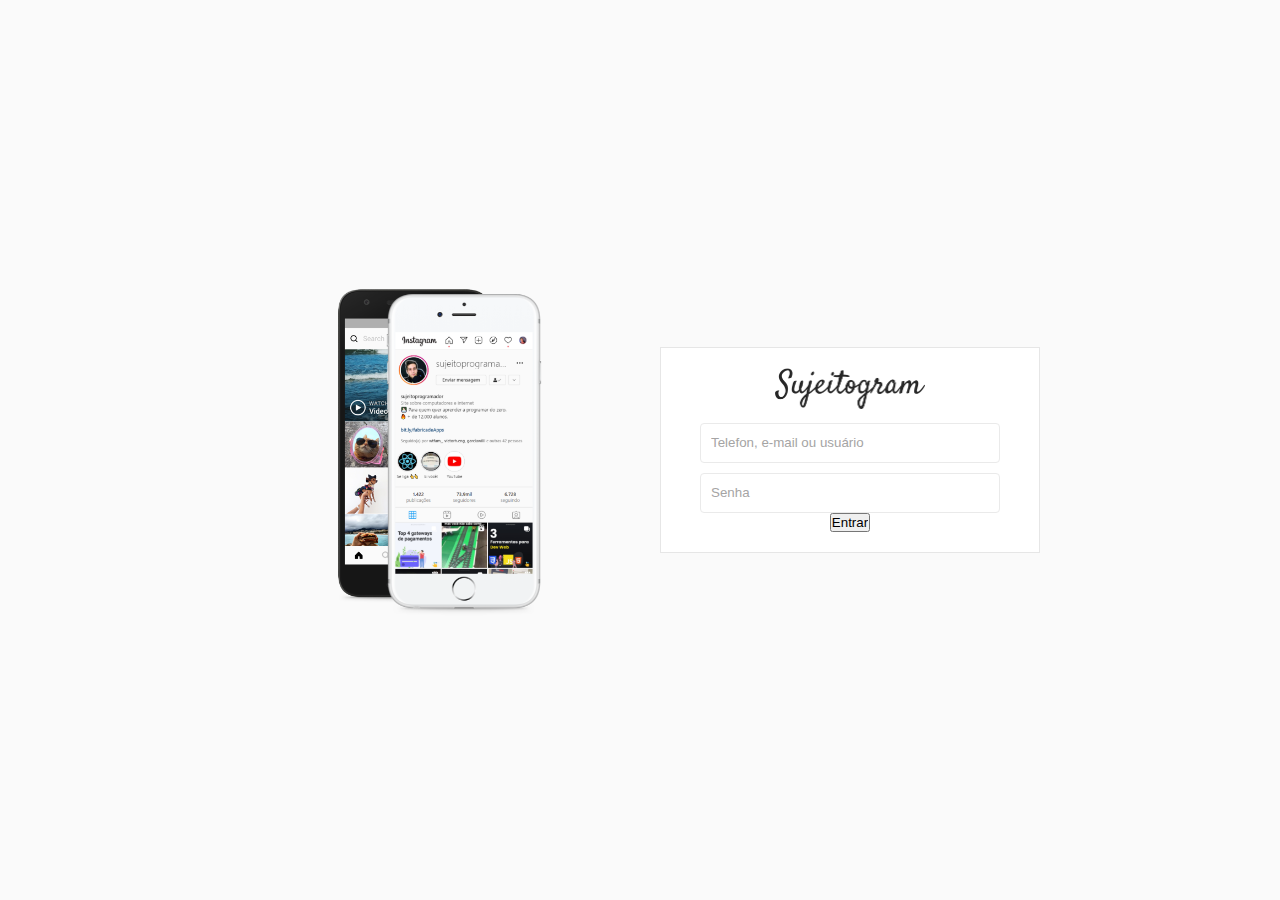
<file: instagram/index.html>
<!DOCTYPE html>
<html lang="pt-br">
<head>
    <meta charset="UTF-8">
    <meta name="viewport" content="width=device-width, initial-scale=1.0">
    <link rel="stylesheet" href="assets/css/style.css">
    <title>Instagram</title>
</head>
<body>
   <div id="wrapper">
        <div id="container">
            <div class="colum left"> </div>

            <div class="colum right">
                <div class="login-panel">
                    <div class="logo">
                        <img class="logo-img" src="assets/images/logo.png" alt="logo sujeitogram">
                    </div>
                    <form>
                        <input 
                        type="text" 
                        name="username" 
                        id="username" placeholder="Telefon, e-mail ou usuário">

                        <input 
                        type="password" name="password" 
                        id="password" placeholder="Senha">

                        <input type="submit" value="Entrar">
                    </form>
                </div>
            </div>
        </div> 
   </div>
</body>
</html>
</file>
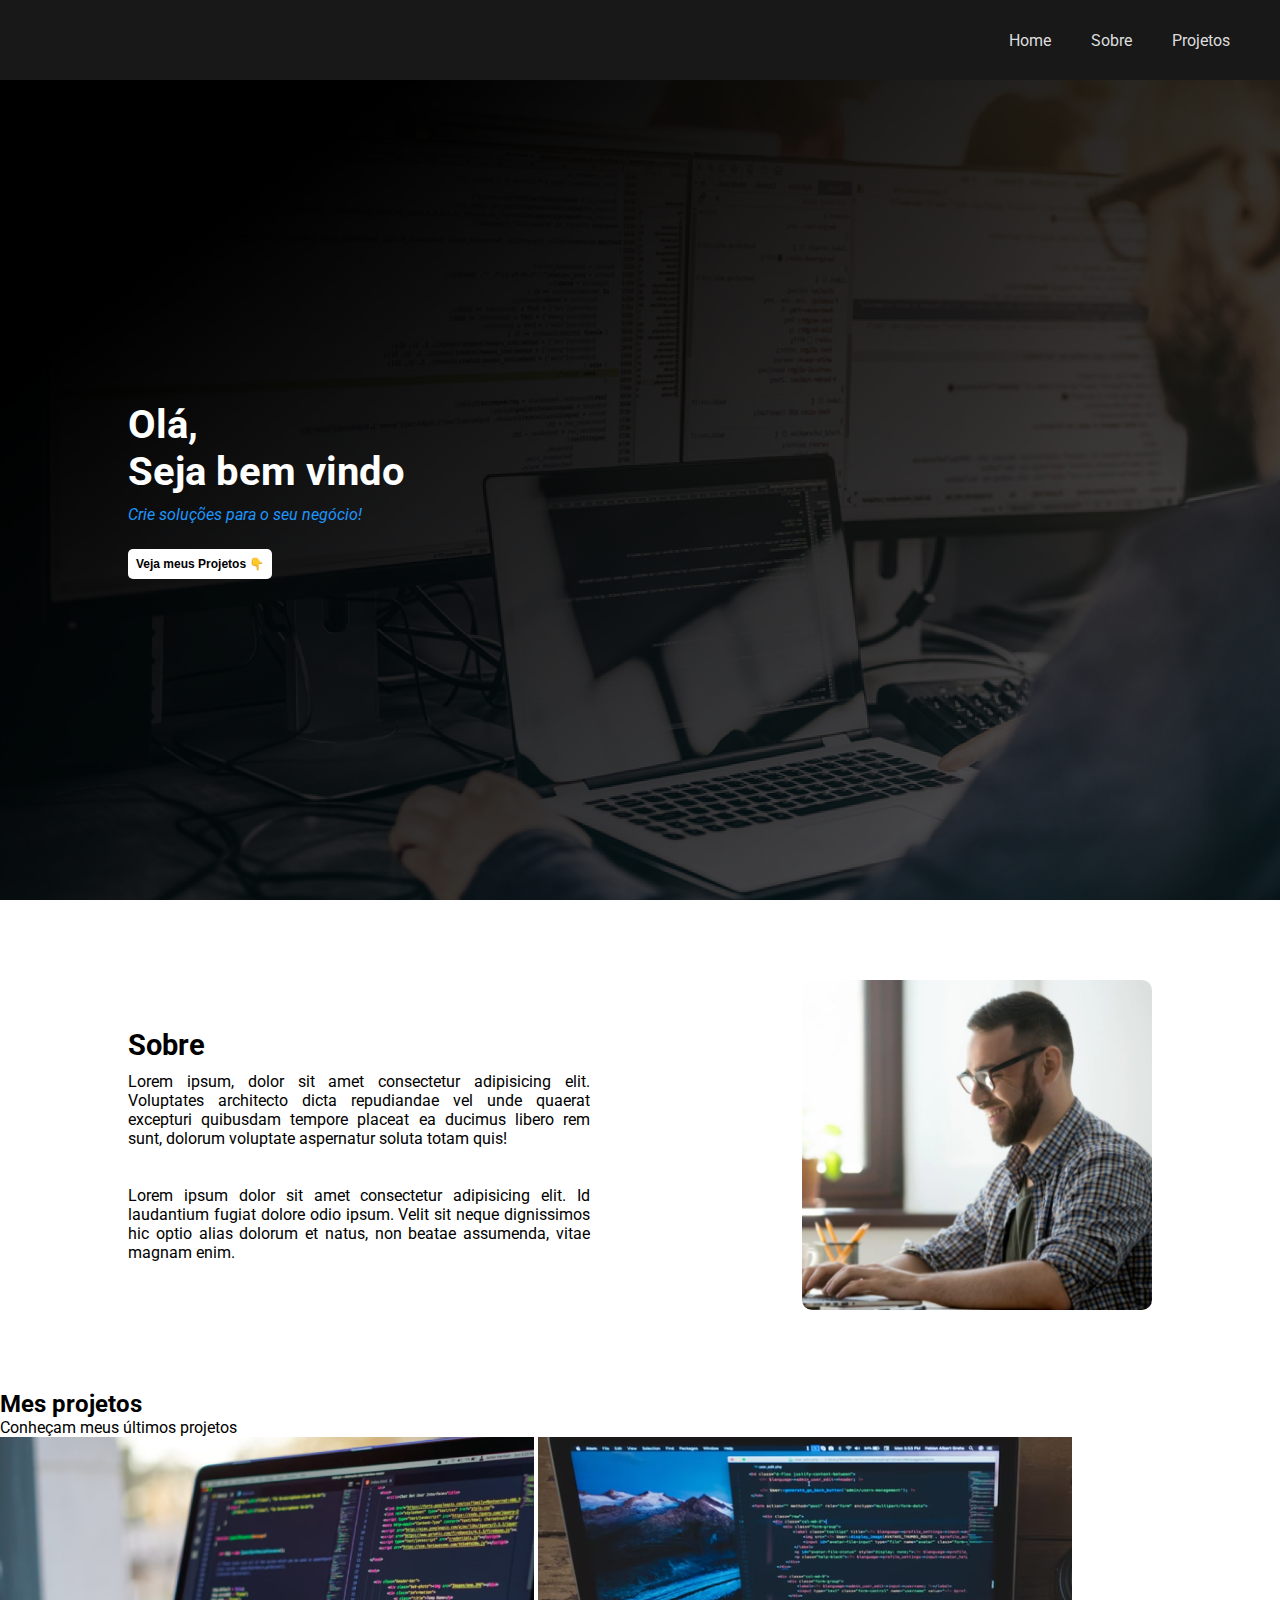
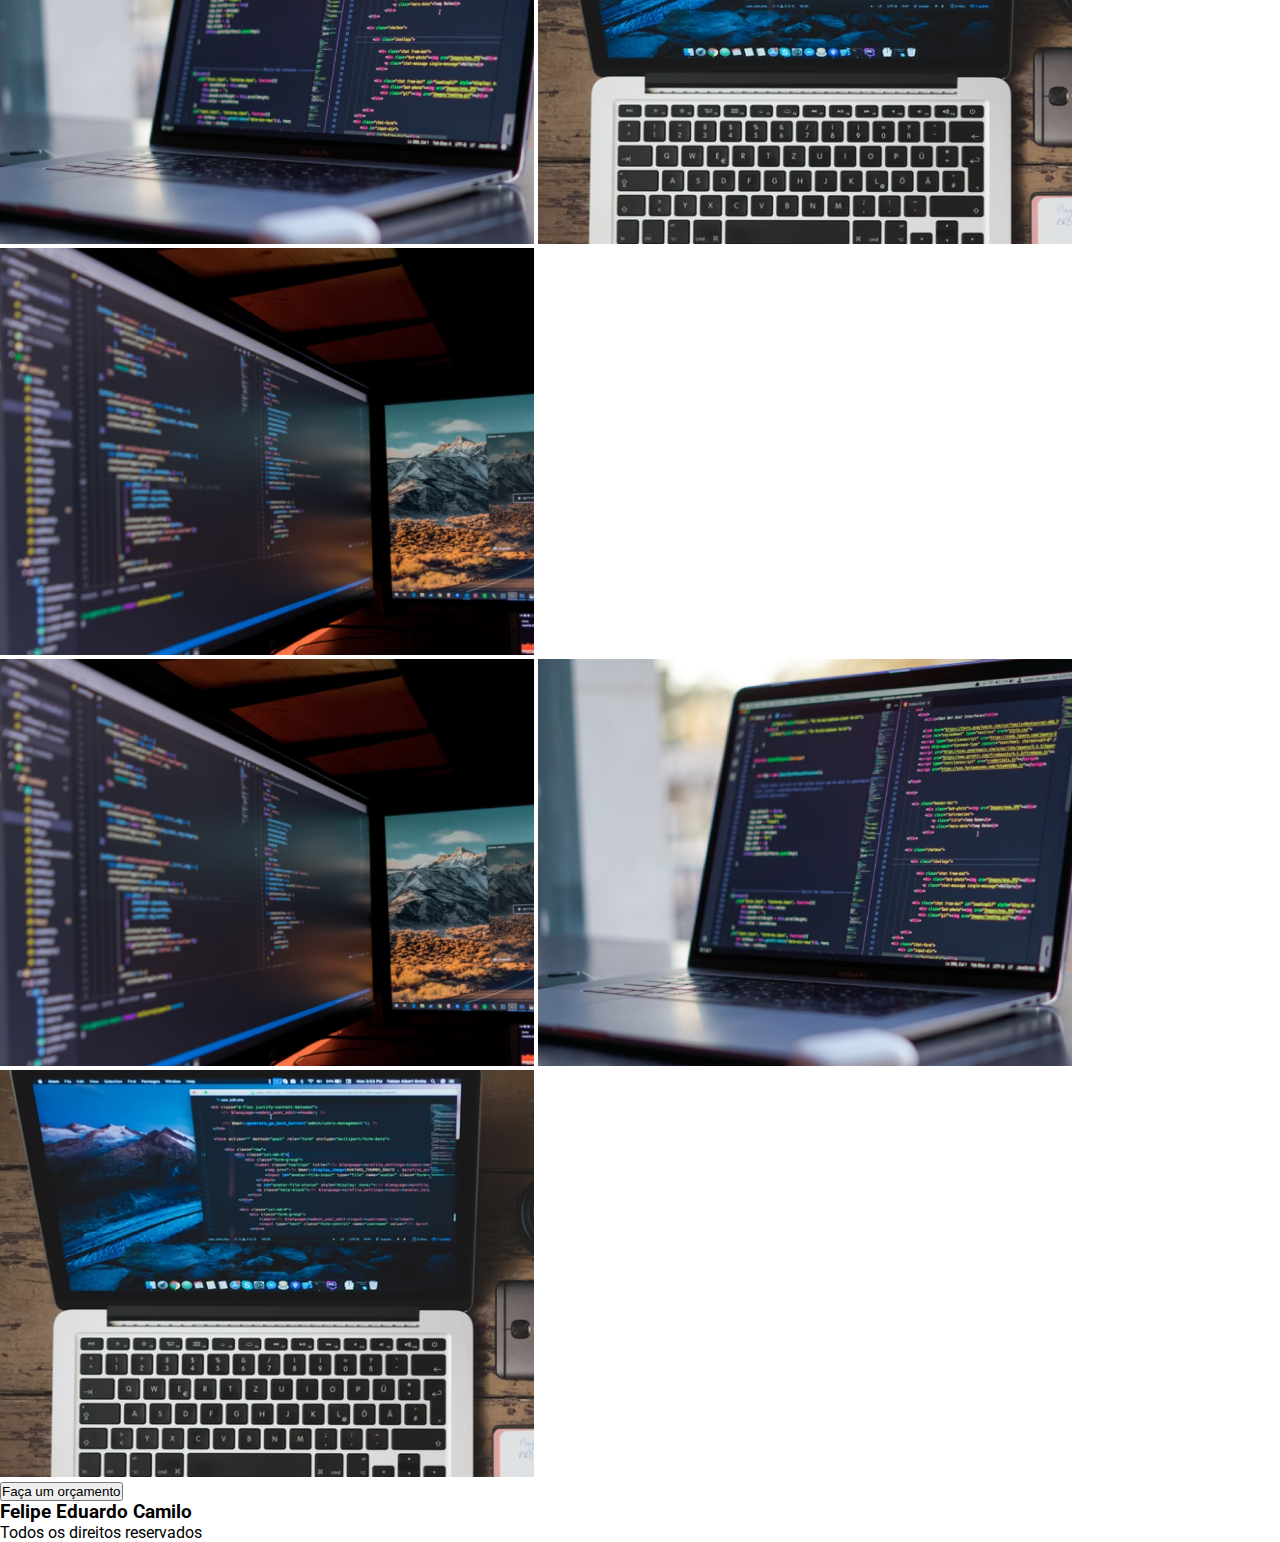
<file: portifolio/index.html>
<!DOCTYPE html>
<html lang="pt-br">
  <head>
    <meta charset="UTF-8" />
    <meta name="viewport" content="width=device-width, initial-scale=1.0" />
    <link rel="preconnect" href="https://fonts.googleapis.com" />
    <link rel="preconnect" href="https://fonts.gstatic.com" crossorigin />
    <link
      href="https://fonts.googleapis.com/css2?family=Roboto:wght@100..900&display=swap"
      rel="stylesheet"
    />
    <link rel="stylesheet" href="style/stulestyle.css">
    <title>Portifólio</title>
  </head>
  <body>
    <!-- ----------- INÍCIO HEADER---------------- -->
    <header class="header">
      <nav class="nav">
        <ul class="nav-list">
          <li>
            <a href="#home">Home</a>
          </li>
          <li>
            <a href="#about">Sobre</a>
          </li>
          <li>
            <a href="#project">Projetos</a>
          </li>
        </ul>
      </nav>
    </header>
    <!-- ----------- FIM HEADER---------------- -->

    <!-- ----------- INÍCIO MAIN---------------- -->

    <main>
      <section  class="section-1" id="home">
        <div>
          <h1>Olá, <br> Seja bem vindo</h1>
          <p>Crie soluções para o seu negócio!</p>
          <a href="#">
            <button class="call-to-action"> Veja meus Projetos 👇</button>
          </a>
        </div>
      </section>

      <section  class="section-2" id="about">
        <div>
          <h2>Sobre</h2>
          <p>Lorem ipsum, dolor sit amet consectetur adipisicing elit. Voluptates architecto dicta repudiandae vel unde quaerat excepturi quibusdam tempore placeat ea ducimus libero rem sunt, dolorum voluptate aspernatur soluta totam quis!</p><br><br>
          <p>Lorem ipsum dolor sit amet consectetur adipisicing elit. Id laudantium fugiat dolore odio ipsum. Velit sit neque dignissimos hic optio alias dolorum et natus, non beatae assumenda, vitae magnam enim.</p>
        </div>
        <img src="images/foto-pc.png" alt="foto minha programando">
      </section>

      <section class="section-3"  id="project">
        <h2>Mes projetos</h2>
        <p>Conheçam meus últimos projetos</p>

        <div class="project-list">
          <img src="images/projeto1.png" alt="meu projeto 1">
          <img src="images/projeto2.png" alt="meu projeto 2">
          <img src="images/projeto3.png" alt="meu projeto 3">
        </div>

        <div class="project-list">
          <img src="images/projeto3.png" alt="meu projeto 4">
          <img src="images/projeto1.png" alt="meu projeto 5">
          <img src="images/projeto2.png" alt="meu projeto 6">
        </div>

       <button class="action">Faça um orçamento</button>

      </section>
    </main>
    <!-- ----------- FIM MAIN---------------- -->

     <!-- ----------- INÍCIO FOOTER-------------- -->
    <footer class="footer">
      <h3>Felipe Eduardo Camilo</h3>
      <p>Todos os direitos reservados</p>
    </footer>
     <!-- ----------- FIM FOOTER---------------- -->
  </body>
</html>
</file>
<file: instagram/assets/css/style.css>
* {
    padding: 0;
    margin:0;
    box-sizing: border-box;
}

a {
    text-decoration:none;
    color:#3c96ed
}

body{
    font-family: Arial, Helvetica, sans-serif;
    font-size: 14px;
    background-color:#fafafa;
    height: 100%;
    width: 100%;
    line-height: 18px;
    margin: 0ox;
    padding: 0px;
}

#wrapper {
    height: 100vh;
}

#container {
    margin: 0 auto;
    min-height: 100%;
    width: 800px;
    display: flex;
    align-items: center;
}

.colum {
    flex-grow: 1;
    width: 50%;
}

.left {
    background-image: url("../images/main-foto.png");
    background-size: 250px;
    background-repeat: no-repeat;
    background-position: center;
    height: 350px;
    padding-bottom: 50px;
}

.right {
    padding-left: 20px;
}

.login-panel {
    background-color: #fff;
    border: 1px solid #e6e6e6;
    text-align: center;
    padding: 20px 0;
}

.logo-img {
    width: 150px;
}

form {
    display: flex;
    flex-direction: column;
    align-items: center;
    justify-content: center;
}

input[type="text"],input[type="password"] {
    background-color: #ffffff;
    border: 1px solid rgb(234, 234, 234);
    height: 40px;
    border-radius: 4px;
    margin-top: 10px;
    padding: 10px;
    font-family: 13px;
    width: 300px;
    color:black;
}

input[type="text"]::placeholder, input[type="password"]::placeholder {
    color: rgb(165, 164, 164);
}

input[type="text"]:focus, input[type="password"]:focus {
    outline: 0;
    border: 1px solid #a1a1a1;
}


input[type="submit"]{

}
</file>
<file: portifolio/style/stulestyle.css>
@charset "UTF-8";

*{
    margin: 0px;
    padding: 0px;
    outline: 0px;
    box-sizing: border-box;
}

body {
    font-family: "Roboto", serif;
}


/* ---------------------- INÍCIO DO HEADER --------------------*/

.nav {
    background-color: #181818;
    width: 100%;
    height: 80px;
    display: flex;
    justify-content:flex-end 
}

.nav-list {
    display: flex;
    align-items: center;
    margin-right: 30px;
    list-style: none;
}

.nav-list a {
    padding: 20px;
    color: #ddd;
    text-decoration: none;
}

.nav-list a:hover {
    color: #fff;
}

/* -------------------- FIM DO HEADER ------------------- */



/* -------------------- INÍCIO DO MAiN ------------------ */
/* -------------------- INÍCIO DO SECTION-1 ------------------ */

.section-1 {
    width: 100%;
    height: calc(100vh - 80px);
    background-color: #000000;
    background-image: url("../images/programador.png");
    background-size: cover;
    display: flex;
    align-items: center;
    padding-left: 10%;
}

.section-1 h1 {
    color:#ffffff;
    font-size: 2.5rem;
}

.section-1 p {
    font-size: 1rem;
    font-style: italic;
    color:#1e96fc;
    margin-top: 10px;
    margin-bottom: 25px;
}

.call-to-action {
    cursor: pointer;
    background-color: #ffffff;
    border: none;
    border-radius: 5px;
    padding: 8px;
    font-size: 12px;
    font-weight: bold;
    transition: 0.9s;
}

.call-to-action:hover {
    transform: scale(1.1);
}

.section-1 a {
    text-decoration: none;
    color:#181818;
}
/* -------------------- FIM DO SECTION-1 --------------------- */

/* -------------------- INÍCIO DO SECTION-2 ------------------ */
.section-2 {
    background-color: #ffffff;
    width: 100%;
    padding-left: 10%;
    padding-right: 10%;
    padding-top: 80px;
    padding-bottom: 80px;
    display: flex;
    align-items: center;
    justify-content: space-between;
}

.section-2 div {
    max-width: 50%;
    padding-right: 50px;
}

.section-2 img {
    max-width: 350px;
    border-radius: 10px;
}

.section-2 div h2 {
    font-size: 1.8rem;
    padding-bottom: 10px;
}

.section-2 div p {
    text-align: justify;
}


/* -------------------- FIM DO SECTION-2 --------------------- */

/* -------------------- FIM DO MAiN --------------------- */
</file>
